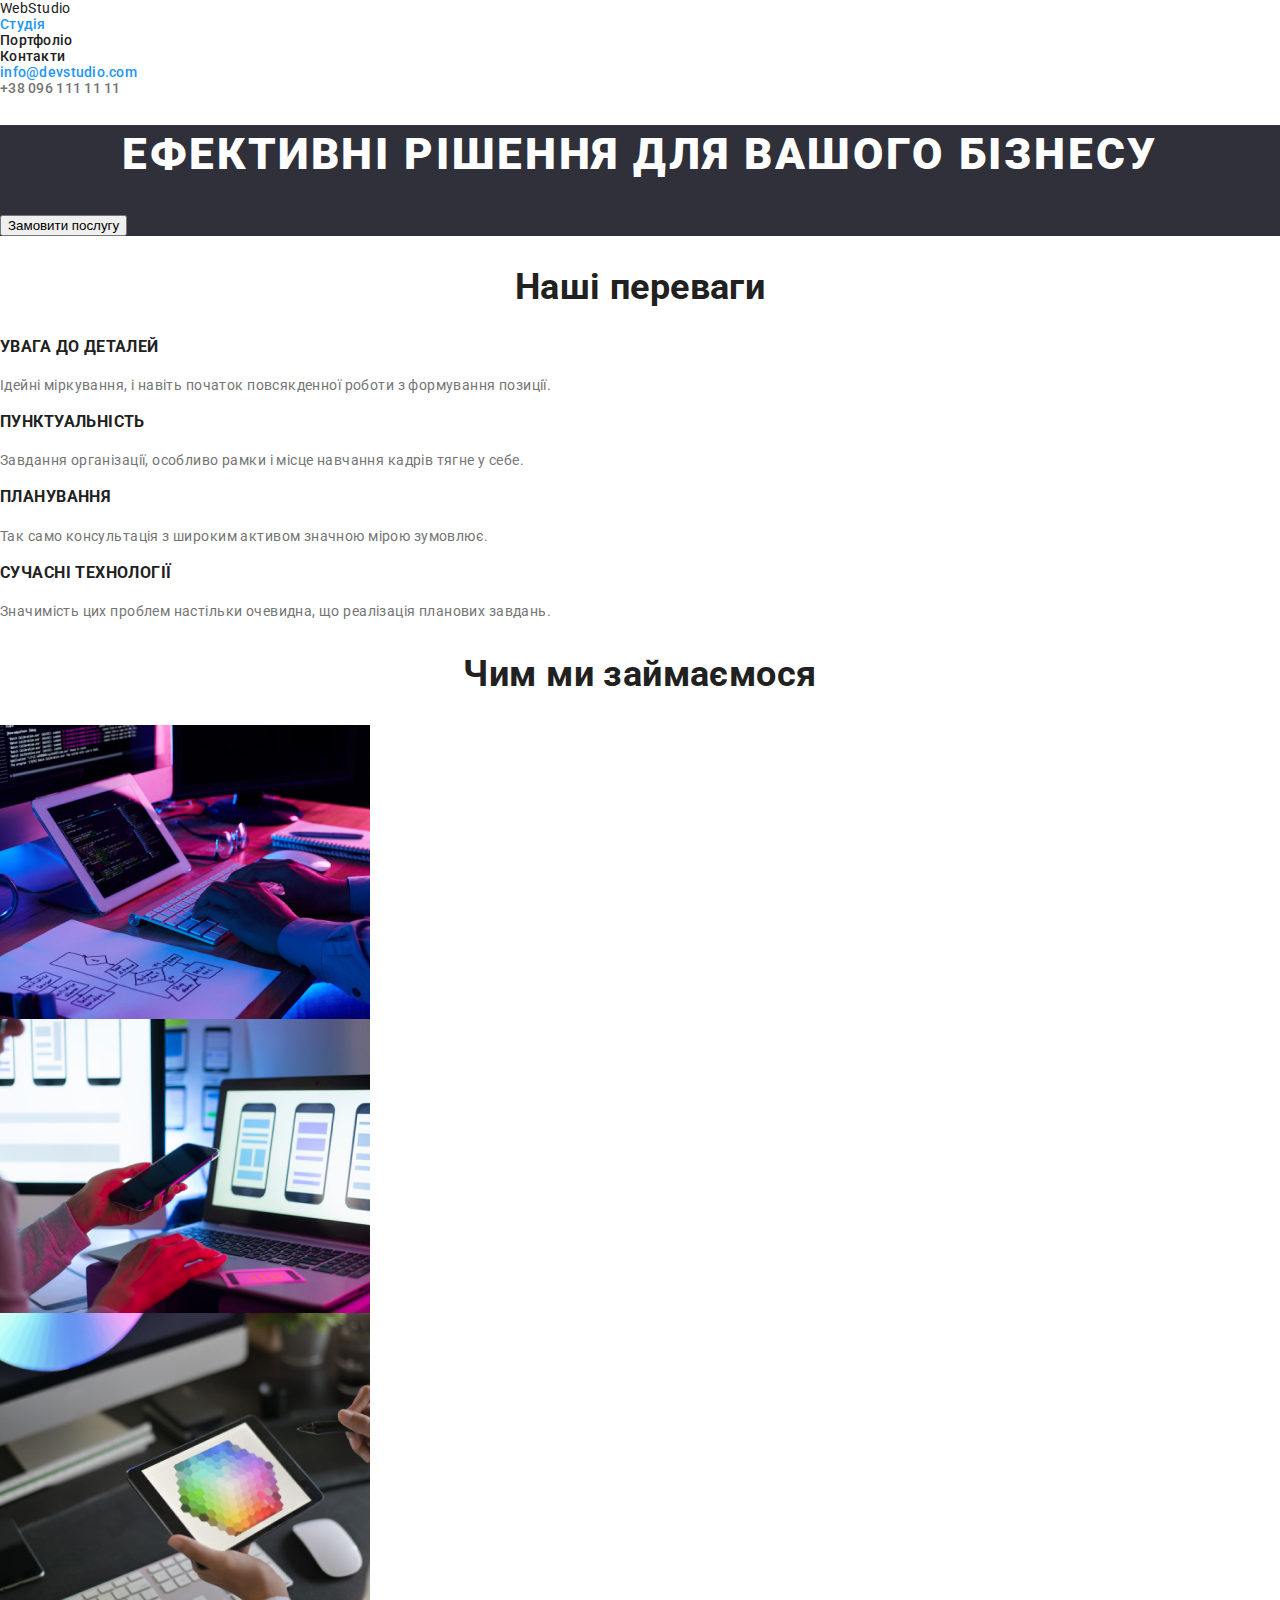
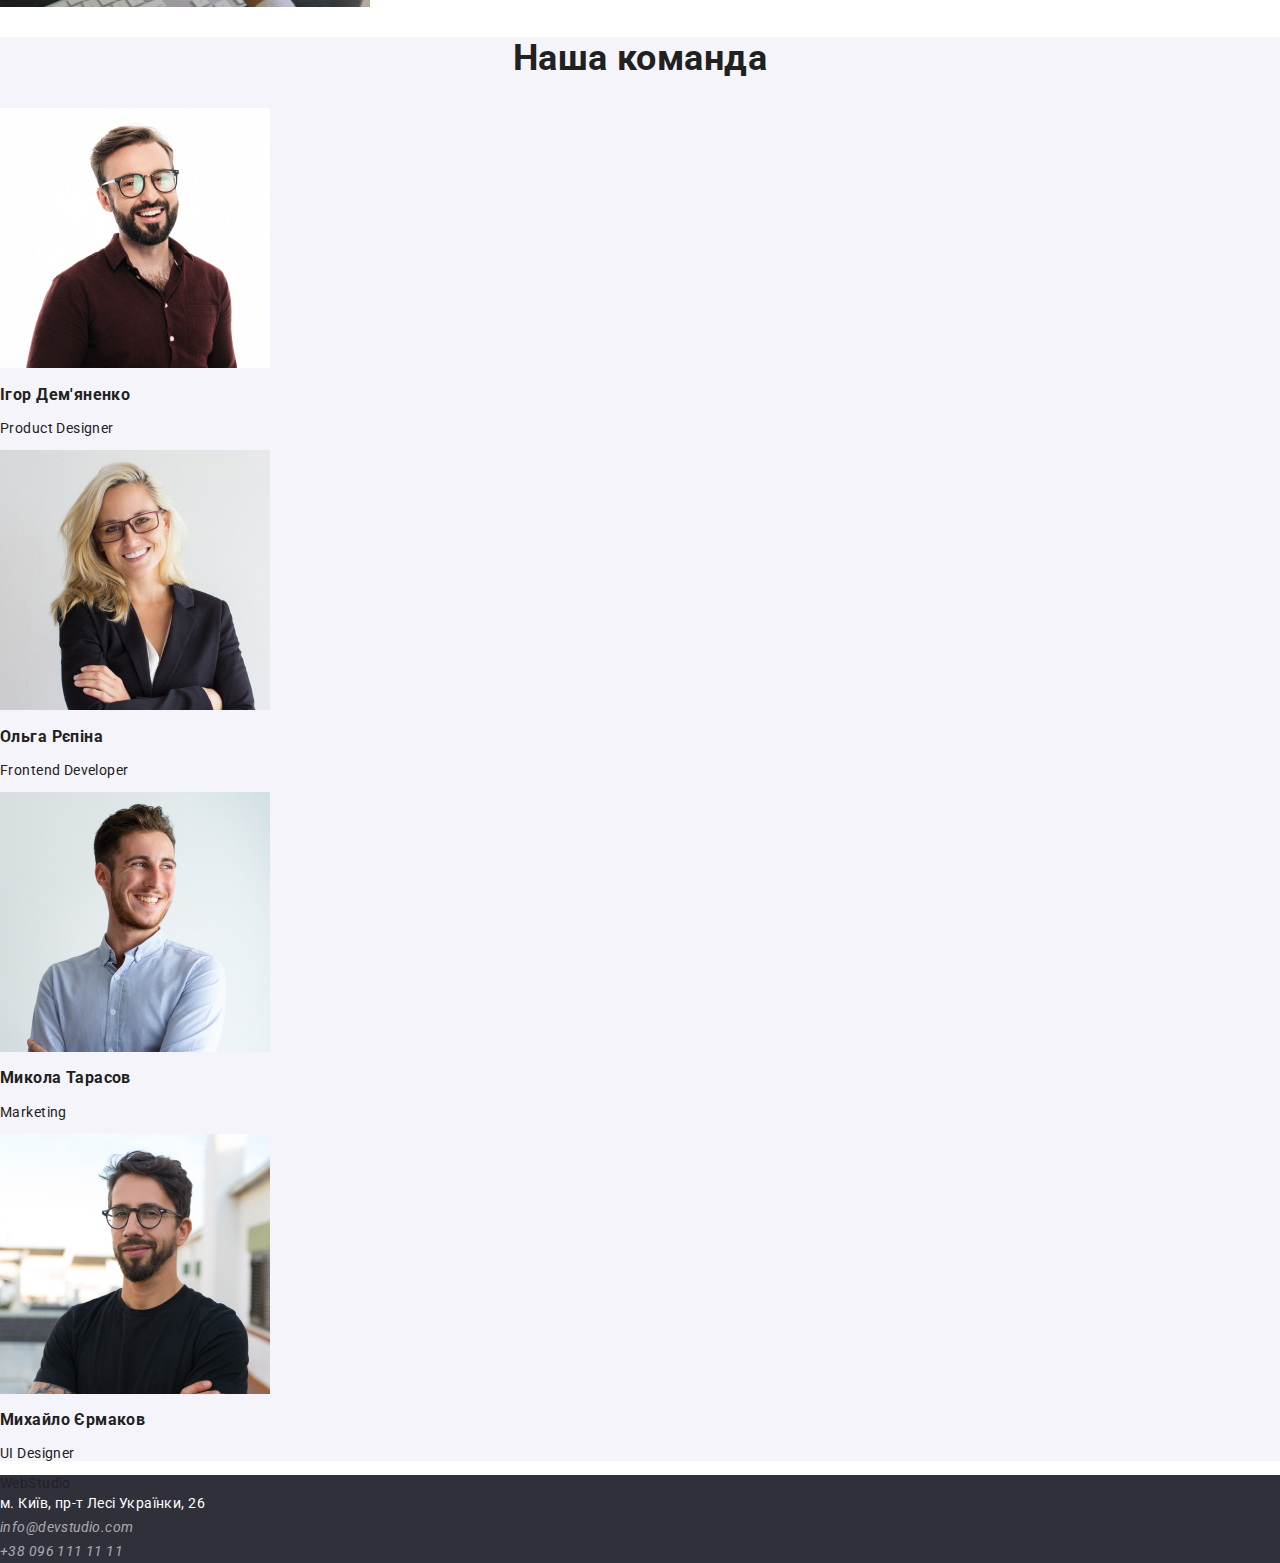
<file: index.html>
<!DOCTYPE html>
<html lang="uK">
  <head>
    <meta charset="UTF-8" />
    <meta http-equiv="X-UA-Compatible" content="IE=edge" />
    <meta name="viewport" content="width=device-width, initial-scale=1.0" />
    <link rel="preconnect" href="https://fonts.googleapis.com" />
    <link rel="preconnect" href="https://fonts.gstatic.com" crossorigin />
    <link
      href="https://fonts.googleapis.com/css2?family=Raleway:wght@700&family=Roboto:wght@400;500;700;900&display=swap"
      rel="stylesheet"
    />
    <link rel="stylesheet" href="./css/styles.css" />
    <title>Студія</title>
  </head>
  <body>
    <header>
      <nav>
        <a href="./index.html"
          ><span class="logo_blue logo">Web</span
          ><span class="logo_black logo">Studio</span></a
        >
        <ul class="site-nav list">
          <li><a href="./index.html" class="link current">Студія</a></li>
          <li><a href="./portfolio.html" class="link">Портфоліо</a></li>
          <li><a href="" class="link">Контакти</a></li>
        </ul>
      </nav>

      <ul class="auth-nav list">
        <li>
          <a href="mailto:info@devstudio.com" class="link current"
            >info@devstudio.com</a
          >
        </li>
        <li><a href="tel:+380961111111" class="link">+38 096 111 11 11</a></li>
      </ul>
    </header>

    <main>
      <section class="hero">
        <h1 class="hero-title">Ефективні рішення для вашого бізнесу</h1>
        <button type="button" class="button-primery button">
          Замовити послугу
        </button>
      </section>
      <section class="section">
        <h2 class="section-title">Наші переваги</h2>
        <ul class="list">
          <li>
            <h3 class="section-advances">УВАГА ДО ДЕТАЛЕЙ</h3>
            <p class="advances-item section-item">
              Ідейні міркування, і навіть початок повсякденної роботи з
              формування позиції.
            </p>
          </li>
          <li>
            <h3 class="section-advances">ПУНКТУАЛЬНІСТЬ</h3>
            <p class="advances-item section-item">
              Завдання організації, особливо рамки і місце навчання кадрів тягне
              у себе.
            </p>
          </li>
          <li>
            <h3 class="section-advances">ПЛАНУВАННЯ</h3>
            <p class="advances-item section-item">
              Так само консультація з широким активом значною мірою зумовлює.
            </p>
          </li>
          <li>
            <h3 class="section-advances">СУЧАСНІ ТЕХНОЛОГІЇ</h3>
            <p class="advances-item section-item">
              Значимість цих проблем настільки очевидна, що реалізація планових
              завдань.
            </p>
          </li>
        </ul>
      </section>

      <section class="section">
        <h2 class="section-title">Чим ми займаємося</h2>
        <ul class="list">
          <li>
            <img src="./images/img1.jpg" width="370" alt="написання коду" />
          </li>
          <li>
            <img src="./images/img2.jpg" width="370" alt="мобільні додатки" />
          </li>
          <li>
            <img src="./images/img3.jpg" width="370" alt="вибір кольору" />
          </li>
        </ul>
      </section>

      <section class="section team">
        <h2 class="section-title">Наша команда</h2>
        <ul class="list">
          <li>
            <img src="./images/igor.jpg" width="270" alt="Ігор Дем'яненко" />
            <h3 class="section-name">Ігор Дем'яненко</h3>
            <p lang="en" class="section-item job">Product Designer</p>
          </li>
          <li>
            <img src="./images/olga.jpg" width="270" alt="Ольга Рєпіна" />
            <h3 class="section-name">Ольга Рєпіна</h3>
            <p lang="en" class="section-item job"">Frontend Developer</p>
          </li>
          <li>
            <img src="./images/mykola.jpg" width="270" alt="Микола Тарасов" />
            <h3 class="section-name">Микола Тарасов</h3>
            <p lang="en" class="section-item job"">Marketing</p>
          </li>
          <li>
            <img
              src="./images/mychailo.jpg"
              width="270"
              alt="Михайло Єрмаков"
            />
            <h3 class="section-name">Михайло Єрмаков</h3>
            <p lang="en" class="section-item job">UI Designer</p>
          </li>
        </ul>
      </section>
    </main>

    <footer class="footer">
      <a href="./index.html" target="_blank" rel="noopener noreferrer">
        <span class="logo_blue logo">Web</span
        ><span class="logo_white logo">Studio</span>
      </a>
      <address>
        <ul class="list">
          <li>
            <a href="https://goo.gl/maps/1QhM3WFyMhCo5uu47" class="address">
              м. Київ, пр-т Лесі Українки, 26</a
            >
          </li>
          <li>
            <a href="mailto:info@devstudio.com" class="email">
              info@devstudio.com
            </a>
          </li>
          <li>
            <a href="tel:+380961111111" class="phone">+38 096 111 11 11</a>
          </li>
        </ul>
      </address>
    </footer>
  </body>
</html>
</file>
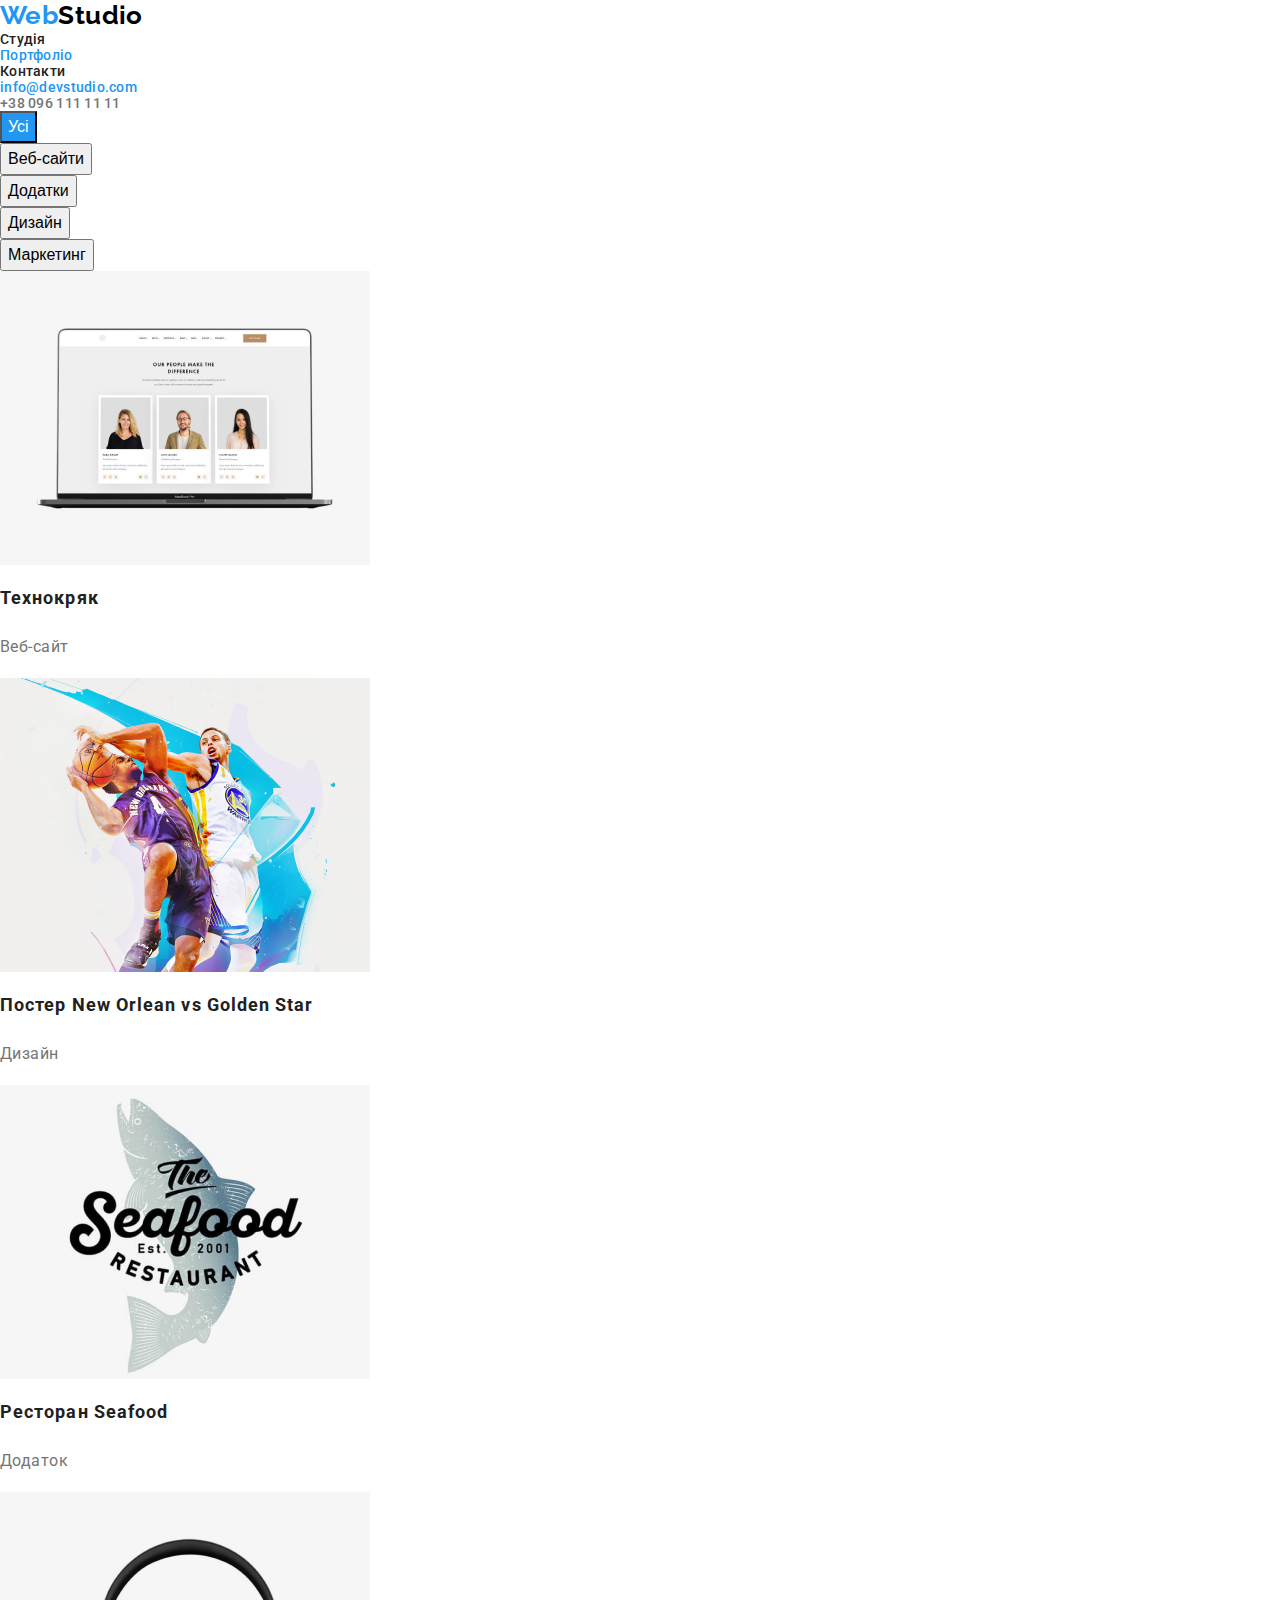
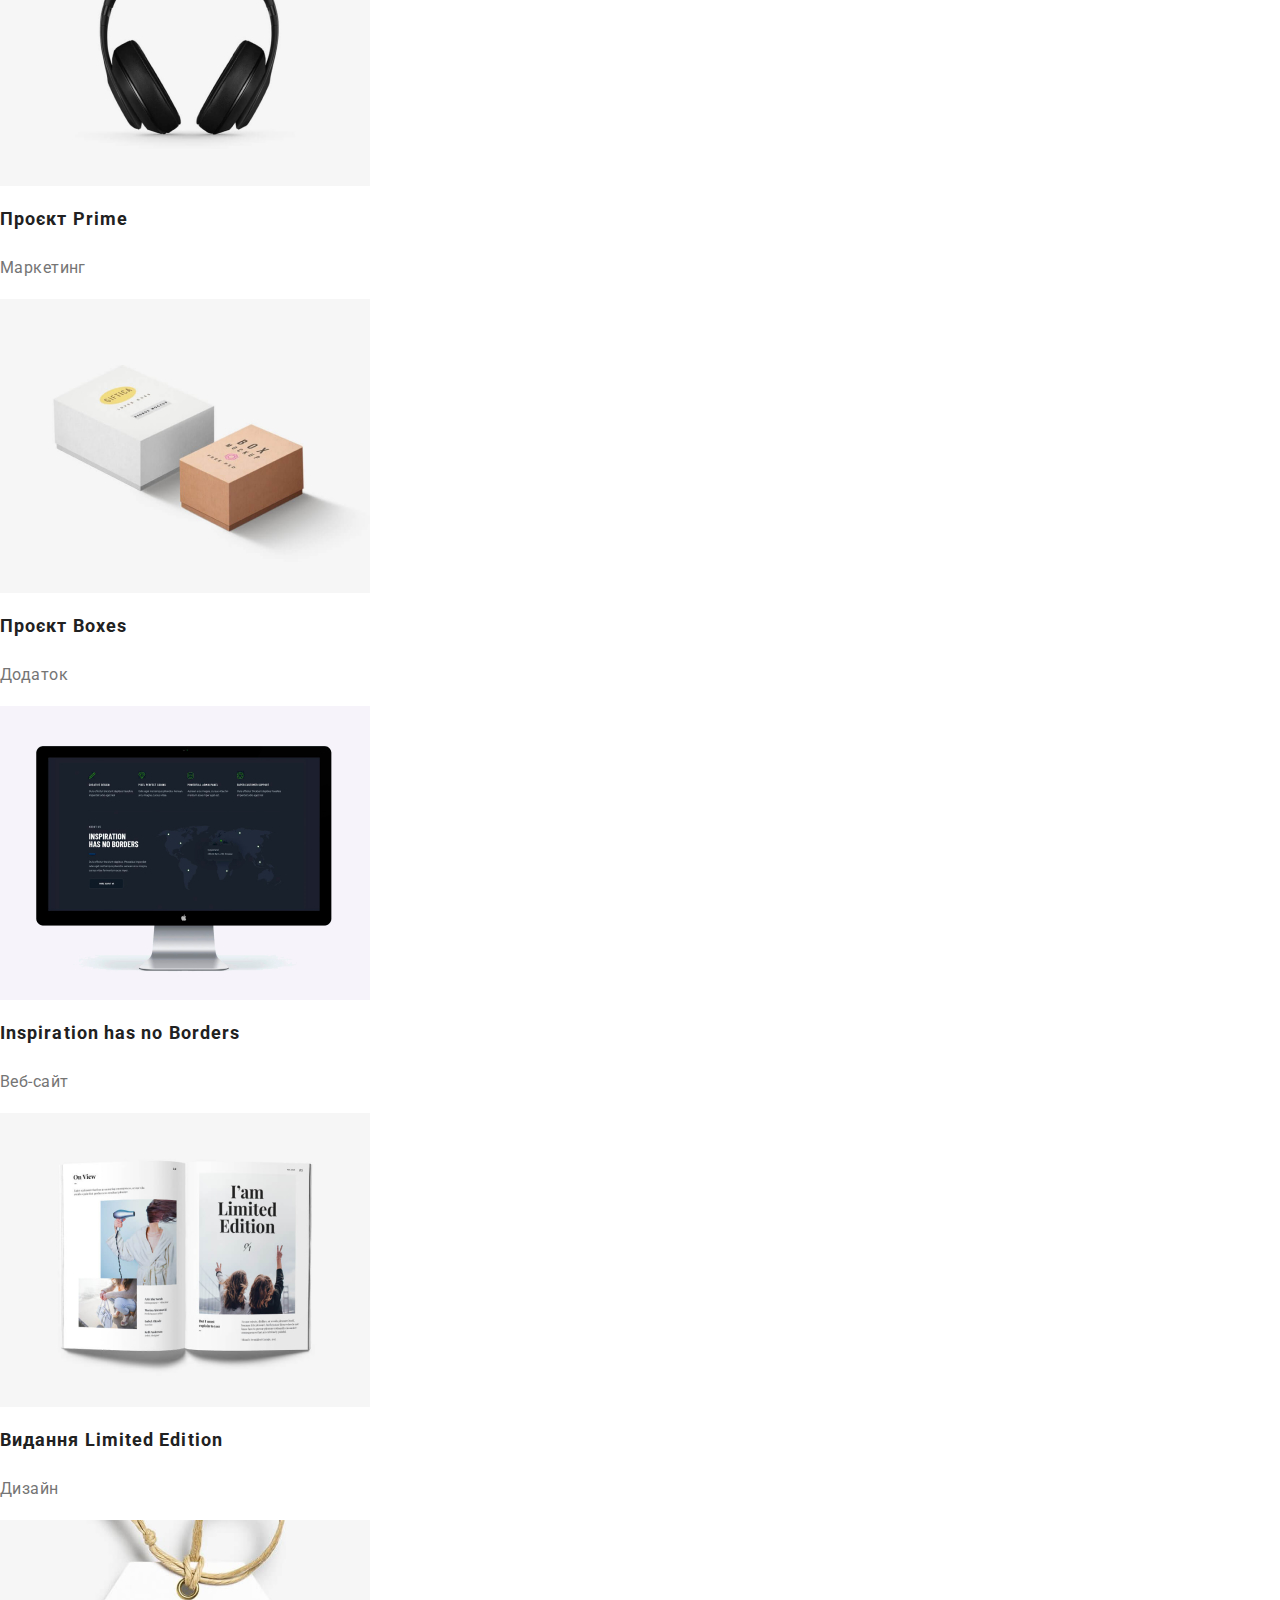
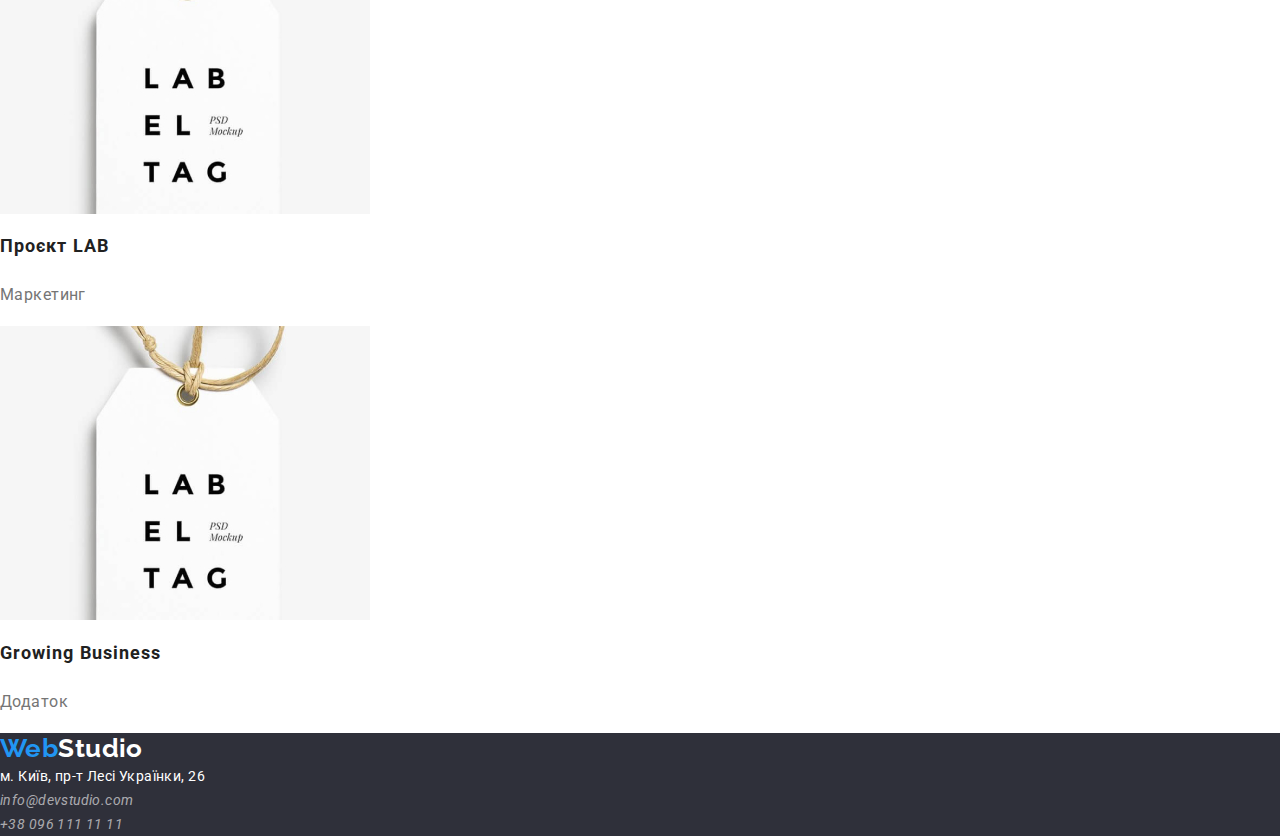
<file: portfolio.html>
<!DOCTYPE html>
<html lang="uK">
  <head>
    <meta charset="UTF-8" />
    <meta http-equiv="X-UA-Compatible" content="IE=edge" />
    <meta name="viewport" content="width=device-width, initial-scale=1.0" />
    <link rel="preconnect" href="https://fonts.googleapis.com" />
    <link rel="preconnect" href="https://fonts.gstatic.com" crossorigin />
    <link
      href="https://fonts.googleapis.com/css2?family=Raleway:wght@700&family=Roboto:wght@400;500;700;900&display=swap"
      rel="stylesheet"
    />
    <link rel="stylesheet" href="./css/styles.css" />
    <title>Портфоліо</title>
  </head>
  <body>
    <header>
      <nav>
        <a href="./index.html"
          ><span class="logo-blue">Web</span
          ><span class="logo-black">Studio</span></a
        >
        <ul class="site-nav list">
          <li><a href="./index.html" class="link">Студія</a></li>
          <li><a href="./portfolio.html" class="link current">Портфоліо</a></li>
          <li><a href="" class="link">Контакти</a></li>
        </ul>
      </nav>
      <ul class="auth-nav list">
        <li>
          <a href="mailto:info@devstudio.com" class="link current"
            >info@devstudio.com</a
          >
        </li>
        <li><a href="tel:+380961111111" class="link">+38 096 111 11 11</a></li>
      </ul>
    </header>

    <main>
      <section class="section">
        <h1 class="hidden">Портфоліо</h1>
        <ul class="list">
          <li>
            <button type="button" class="button-primary">Усі</button>
          </li>
          <li>
            <button type="button" class="button-secondary">Веб-сайти</button>
          </li>
          <li>
            <button type="button" class="button-secondary">Додатки</button>
          </li>
          <li>
            <button type="button" class="button-secondary">Дизайн</button>
          </li>
          <li>
            <button type="button" class="button-secondary button">
              Маркетинг
            </button>
          </li>
        </ul>

        <ul class="list">
          <li>
            <a href="">
              <img
                src="./images/images_portfolio/technocrat.jpg"
                alt="Технокряк"
                width="370"
              />
              <h2 class="section-project">Технокряк</h2>
              <p class="item-project">Веб-сайт</p>
            </a>
          </li>
          <li>
            <a href="">
              <img
                src="./images/images_portfolio/poster.jpg"
                alt="Постер"
                width="370"
              />
              <h2 class="section-project">Постер New Orlean vs Golden Star</h2>
              <p class="item-project">Дизайн</p>
            </a>
          </li>
          <li>
            <a href="">
              <img
                src="./images/images_portfolio/restaurant.jpg"
                alt="Ресторан"
                width="370"
              />
              <h2 class="section-project">Ресторан Seafood</h2>
              <p class="item-project">Додаток</p>
            </a>
          </li>
          <li>
            <a href="">
              <img
                src="./images/images_portfolio/prime_pj.jpg"
                alt="Проєкт Прайм"
                width="370"
              />
              <h2 class="section-project">Проєкт Prime</h2>
              <p class="item-project">Маркетинг</p>
            </a>
          </li>
          <li>
            <a href="">
              <img
                src="./images/images_portfolio/boxes_pj.jpg"
                alt="Проєкт Боксеc"
                width="370"
              />
              <h2 class="section-project">Проєкт Boxes</h2>
              <p class="item-project">Додаток</p>
            </a>
          </li>
          <li>
            <a href="">
              <img
                src="./images/images_portfolio/inspiration_pj.jpg"
                alt="Веб-сайт Інспірайшін"
                width="370"
              />
              <h2 lang="en" class="section-project">
                Inspiration has no Borders
              </h2>
              <p class="item-project">Веб-сайт</p>
            </a>
          </li>
          <li>
            <a href="">
              <img
                src="./images/images_portfolio/edition_limited.jpg"
                alt="Дизайн видання"
                width="370"
              />
              <h2 class="section-project">Видання Limited Edition</h2>
              <p class="item-project">Дизайн</p>
            </a>
          </li>
          <li>
            <a href="">
              <img
                src="./images/images_portfolio/lab_pj.jpg"
                alt="Маркетинг ЛАБ"
                width="370"
              />
              <h2 class="section-project">Проєкт LAB</h2>
              <p class="item-project">Маркетинг</p>
            </a>
          </li>
          <li>
            <a href="">
              <img
                src="./images/images_portfolio/lab_pj.jpg"
                alt="Маркетинг ЛАБ"
                width="370"
              />
              <h2 lang="en" class="section-project">Growing Business</h2>
              <p class="item-project">Додаток</p>
            </a>
          </li>
        </ul>
      </section>
    </main>

    <footer class="footer">
      <a href="./index.html" target="_blank" rel="noopener noreferrer">
        <span class="logo-blue">Web</span><span class="logo-white">Studio</span>
      </a>
      <address>
        <ul class="list">
          <li>
            <a href="https://goo.gl/maps/1QhM3WFyMhCo5uu47" class="address">
              м. Київ, пр-т Лесі Українки, 26</a
            >
          </li>
          <li>
            <a class="email" href="mailto:info@devstudio.com">
              info@devstudio.com
            </a>
          </li>
          <li>
            <a href="tel:+380961111111" class="phone">+38 096 111 11 11</a>
          </li>
        </ul>
      </address>
    </footer>
  </body>
</html>
</file>
<file: css/styles.css>
:root {
  --primary-text-color: #212121;
  --title-item: #757575;
  --primary-background-color: #ffffff;
  --secondary-background-color: #f5f4fa;
  --color-blue: #2196f3;
  --color-hero-background: #2f303a;
  --color-white: #ffffff;
  --color-black: #000000;
  --fw-400: 400;
  --fw-500: 500;
  --fw-700: 700;
}

body {
  background-color: var(--primary-background-color);
  color: var(--primary-text-color);
  font-family: Roboto, sans-serif;
  font-size: 14px;
  letter-spacing: 0.03em;
  font-weight: var(--fw-400);
  margin: 0;
}

.list {
  list-style: none;
  margin: 0;
  padding: 0;
}
a {
  text-decoration: none;
  color: var(--primary-text-color);
}

img {
  display: block;
  max-width: 100%;
  height: auto;
}

.hidden {
  position: absolute;
  clip: rect(0 0 0 0);
  width: 1px;
  height: 1px;
  margin: -1px;
}

/* LOGO */
.logo-blue,
.logo-white,
.logo-black {
  font-family: Raleway, sans-serif;
  font-weight: var(--fw-700);
  font-size: 26px;
  line-height: 1.1923;
}

.logo-blue {
  color: var(--color-blue);
}

.logo-white {
  color: var(--color-white);
}

.logo-black {
  color: var(--color-black);
}

/* Site-nav */
.site-nav .link {
  font-weight: var(--fw-500);
  line-height: 1.1428;
  letter-spacing: 0.02em;
}
.site-nav .link:hover,
.site-nav .link:focus {
  color: var(--color-blue);
}

.site-nav .link.current {
  color: var(--color-blue);
}

.auth-nav .link {
  color: var(--title-item);
  font-weight: var(--fw-500);
  line-height: 1.1428;
  letter-spacing: 0.02em;
}
.auth-nav .link:hover,
.auth-nav .link:focus {
  color: var(--color-blue);
}
.auth-nav .link.current {
  color: var(--color-blue);
}

/* Hero */
.hero {
  background-color: var(--color-hero-background);
}
.hero-title {
  color: var(--color-white);
  font-weight: 900;
  font-size: 44px;
  line-height: 1.3636;
  letter-spacing: 0.06em;
  text-transform: uppercase;
  text-align: center;
}

.button-hero {
  cursor: pointer;
  font-weight: var(--fw-700);
  font-size: 16px;
  line-height: 1.875;
  display: flex;
  align-items: center;
  text-align: center;
  letter-spacing: 0.06em;
}

/* Section */
.section-title {
  font-weight: var(--fw-700);
  font-size: 36px;
  line-height: 1.1667;
  text-align: center;
}

.section-advances {
  font-weight: var(--fw-700);
  line-height: 1.14;
  text-transform: uppercase;
}

.advances-item {
  color: var(--title-item);
  line-height: 1.7143;
}

.team-name {
  font-weight: var(--fw-500);
  font-size: 16px;
  line-height: 1.1875;
}

.item-project {
  color: var(--title-item);
  font-size: 16px;
  line-height: 1.875;
}

.section-project {
  font-weight: var(--fw-700);
  font-size: 18px;
  line-height: 2;
  letter-spacing: 0.06em;
}

.job-item {
  color: var(--title-item);
  font-size: 16px;
  line-height: 1.1875;
}

.team {
  background-color: var(--secondary-background-color);
}

/* Button */
.button-primary,
.button-secondary {
  cursor: pointer;
  font-weight: var(--fw-500);
  font-size: 16px;
  line-height: 1.625;
  text-align: center;
}

.button-primary,
.button-hero {
  color: var(--color-white);
  background: var(--color-blue);
}

.button-secondary {
  background-color: var(-secondary-background-color);
}

.button-secondary:hover,
.button-primary:hover,
.button-hero:hover,
.button-secondary:focus,
.button-primary:focus,
.button-hero:focus {
  color: var(--color-blue);
}

/* Footer */
.footer {
  background-color: var(--color-hero-background);
}
.phone,
.email {
  color: rgba(255, 255, 255, 0.6);
  line-height: 1.7143;
}
.email:hover,
.email:focus,
.phone:hover,
.phone:focus {
  color: var(--color-blue);
}

.address {
  color: var(--color-white);
  line-height: 1.7143;
  font-style: normal;
}
</file>
